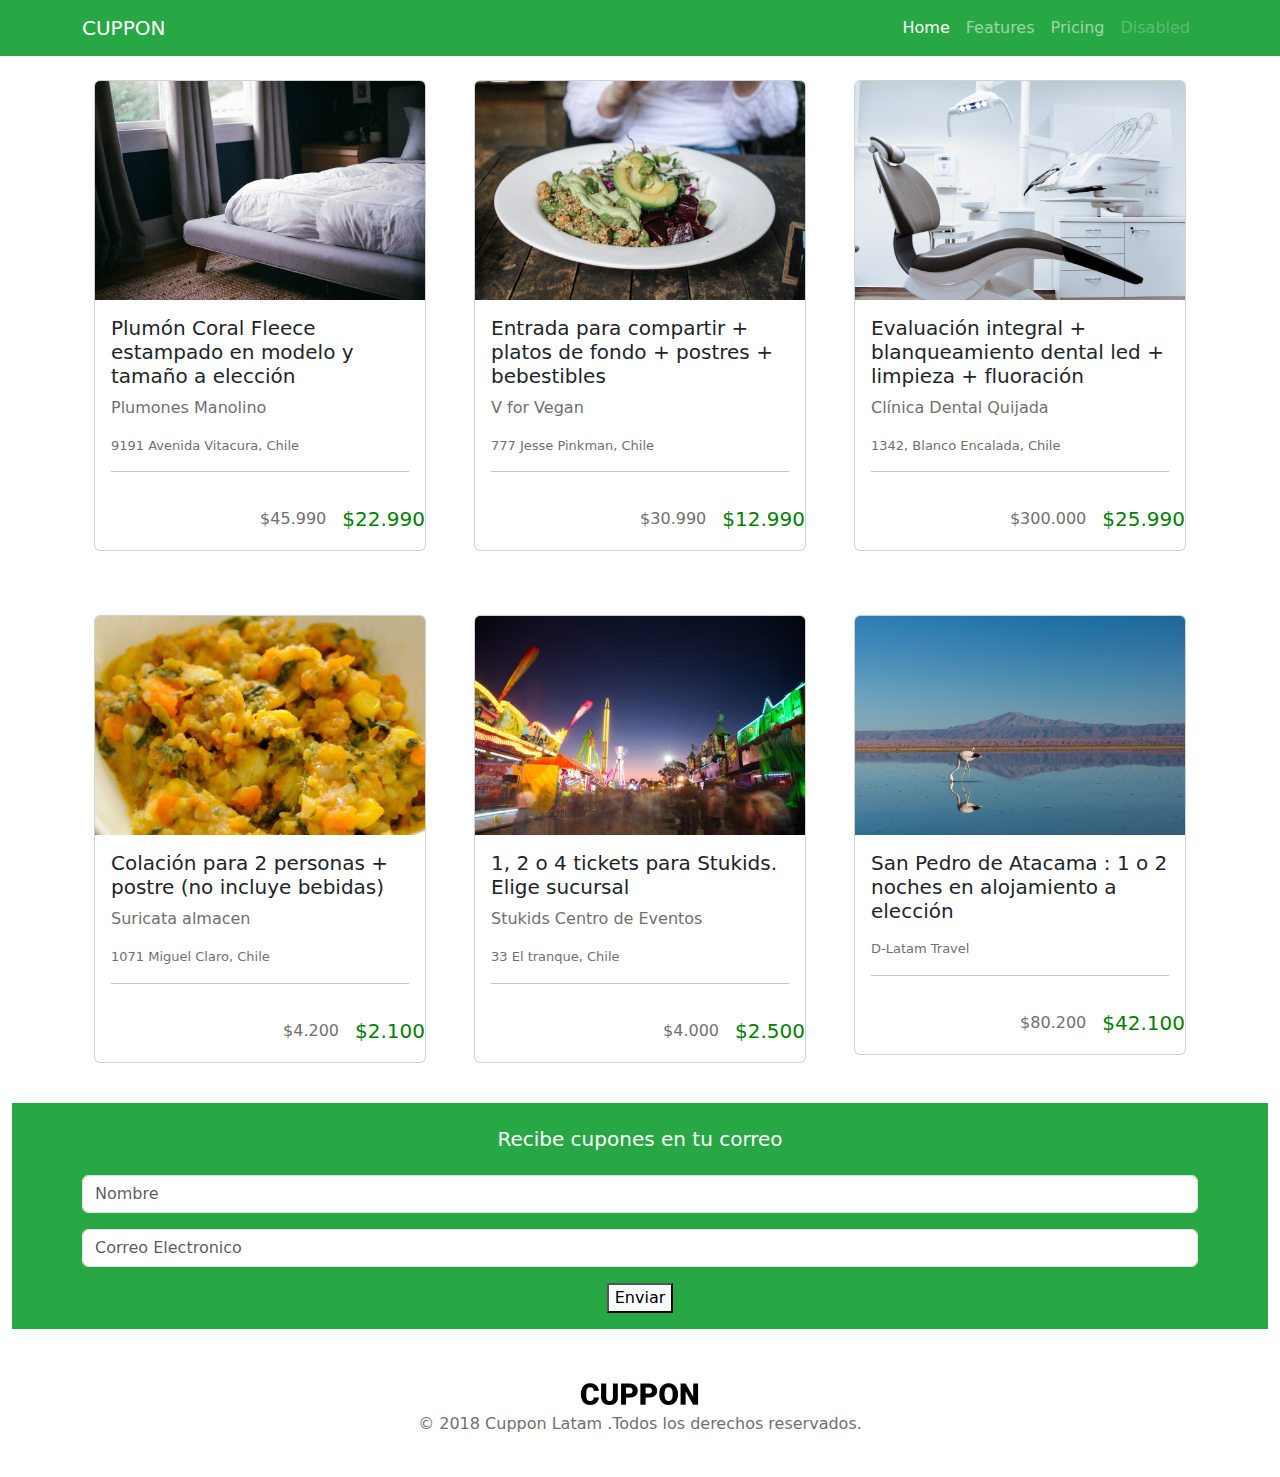
<file: bootstrap.html>
<!doctype html>
<html lang="es">
  <head>
    <meta charset="utf-8">
    <meta name="viewport" content="width=device-width, initial-scale=1">
    <title>cuppon</title>
    <link href="https://cdn.jsdelivr.net/npm/bootstrap@5.3.3/dist/css/bootstrap.min.css" rel="stylesheet" integrity="sha384-QWTKZyjpPEjISv5WaRU9OFeRpok6YctnYmDr5pNlyT2bRjXh0JMhjY6hW+ALEwIH" crossorigin="anonymous">
    <link rel="stylesheet" href="./assets/css/bootstrap.css">
  </head>
  <body>
    <header>
        <div class="container-fluid bg-verde">
            <nav class="container navbar navbar-expand-lg bg-verde" data-bs-theme="dark">
                <div class="container">
                  <a class="navbar-brand" href="#">CUPPON </a>
                  <button class="navbar-toggler" type="button" data-bs-toggle="collapse" data-bs-target="#navbarNav" aria-controls="navbarNav" aria-expanded="false" aria-label="Toggle navigation">
                    <span class="navbar-toggler-icon"></span>
                  </button>
                  <div class="collapse navbar-collapse justify-content-end" id="navbarNav">
                    <ul class="navbar-nav">
                      <li class="nav-item">
                        <a class="nav-link active" aria-current="page" href="#">Home</a>
                      </li>
                      <li class="nav-item">
                        <a class="nav-link" href="#">Features</a>
                      </li>
                      <li class="nav-item">
                        <a class="nav-link" href="#">Pricing</a>
                      </li>
                      <li class="nav-item">
                        <a class="nav-link disabled" aria-disabled="true">Disabled</a>
                      </li>
                    </ul>
                  </div>
                </div>
              </nav>
        </div>
       
    </header>

    <main class="container-fluid"> 
        <section>
            <div class="container text-center">
                <div class="row">
                  <div class="col-12 col-sm-6 col-lg-4 p-4 ">
                    <div class="card mb-3">
                        <img src="./assets/img/imagen1.jpeg" class="card-img-top" alt="plumon">
                        <div class="card-body">
                          <h5 class="card-title">Plumón Coral Fleece estampado en modelo y tamaño a elección</h5>
                          <p class="card-text p-16">Plumones Manolino</p>
                          <p class="card-text p-13" class="text-body-secondary">9191 Avenida Vitacura, Chile</p>
                          <hr>
                        </div>

                        <div class="d-flex justify-content-end gap-3">
                            <p class=" align-self-center pf-1">$45.990</p>
                            <p class="pf-2">$22.990</p>
                        </div>
                      </div>
                  </div>
                  <div class="col-12 col-sm-6 col-lg-4 p-4">
                    <div class="card mb-3">
                        <img src="./assets/img/imagen2.jpeg" class="card-img-top" alt="postre">
                        <div class="card-body">
                          <h5 class="card-title">Entrada para compartir + platos de fondo + postres + bebestibles</h5>
                          <p class="card-text p-16">  V for Vegan </p>
                          <p class="card-text p-13"class="text-body-secondary"> 777 Jesse Pinkman, Chile</p>
                          <hr>
                        </div>
                        <div class="d-flex justify-content-end gap-3">
                            <p class="align-self-center pf-1">$30.990</p>
                            <p class="pf-2">$12.990</p>
                        </div>
                      </div>
                  </div>
                  <div class="col-12 col-sm-6 col-lg-4 p-4">
                    <div class="card mb-3">
                        <img src="./assets/img/imagen3.jpeg" class="card-img-top" alt="sillon">
                        <div class="card-body">
                          <h5 class="card-title">Evaluación integral + blanqueamiento dental led + limpieza + fluoración</h5>
                          <p class="card-text p-16"> Clínica Dental Quijada</p>
                          <p class="card-text p-13" class="text-body-secondary">1342, Blanco Encalada, Chile</p>
                          <hr>
                        </div>
                        <div class="d-flex justify-content-end gap-3">
                            <p class="align-self-center pf-1">$300.000</p>
                            <p class="pf-2">$25.990</p>
                        </div>
                      </div>
                  </div>
                  <div class="col-12 col-sm-6 col-lg-4 p-4">
                    <div class="card mb-3">
                        <img src="./assets/img/imagen4.jpeg" class="card-img-top" alt="colacion">
                        <div class="card-body">
                          <h5 class="card-title">Colación para 2 personas + postre (no incluye bebidas)</h5>
                          <p class="card-text p-16"> Suricata almacen</p>
                          <p class="card-text p-13" class="text-body-secondary"> 1071 Miguel Claro, Chile </p>
                          <hr>
                        </div>
                        <div class="d-flex justify-content-end gap-3">
                            <p class="align-self-center pf-1">$4.200</p>
                            <p class="pf-2">$2.100</p>
                        </div>
                      </div>
                  </div>
                  <div class="col-12 col-sm-6 col-lg-4 p-4">
                    <div class="card mb-3">
                        <img src="./assets/img/imagen5.jpeg" class="card-img-top" alt="juegos">
                        <div class="card-body">
                          <h5 class="card-title">1, 2 o 4 tickets para Stukids. Elige sucursal</h5>
                          <p class="card-text p-16"> Stukids Centro de Eventos</p>
                          <p class="card-text p-13" class="text-body-secondary"> 33 El tranque, Chile</p>
                          <hr>
                        </div>
                        <div class="d-flex justify-content-end gap-3">
                            <p class="align-self-center pf-1">$4.000</p>
                            <p class="pf-2">$2.500</p>
                        </div>
                      </div>
                  </div>
                  <div class="col-12 col-sm-6 col-lg-4 p-4">
                    <div class="card mb-3">
                        <img src="./assets/img/imagen6.jpeg" class="card-img-top" alt="paisaje">
                        <div class="card-body">
                          <h5 class="card-title">San Pedro de Atacama : 1 o 2 noches en alojamiento a elección</h5>
                          <p class="card-text p-16"></p>
                          <p class="card-text p-13" class="text-body-secondary">D-Latam Travel</p>
                          <hr>
                        </div>
                        <div class="d-flex justify-content-end gap-3">
                            <p class="align-self-center pf-1">$80.200</p>
                            <p class="pf-2">$42.100</p>
                        </div>
                      </div>
                  </div>
                </div>
              </div>
        </section>

        <div class="container-fluid bg-verde text-white text-center">  
            <form class="mb-5 bg-verde container">
              <h2 class="pb-3 pt-4"> Recibe cupones en tu correo</h2>
                <div class="mb-3 ">
                  <input type="nombre" class="form-control" id="exampleInputEmail1" aria-describedby="nombre" placeholder="Nombre">
                </div>
                <div class="mb-3">
                  <input type="correo" class="form-control" id="exampleInputPassword1" placeholder="Correo Electronico">
                </div>
               
                <button type="submit" class=" text-bg-light mb-3">Enviar</button> 
              </form>
        </div>
        
    </main>

    <footer class="container-fluid">
      <div class="container">
        <div class="d-flex flex-column align-items-center" style="height: 100px;">
          <img src="./assets/img/logo.jpeg" alt="logo" class="logo"> 
          <p class="pf-pie">© 2018 Cuppon Latam .Todos los derechos reservados. </p> 
        </div>
      </div>
    </footer>

    <script src="https://cdn.jsdelivr.net/npm/bootstrap@5.3.3/dist/js/bootstrap.bundle.min.js" integrity="sha384-YvpcrYf0tY3lHB60NNkmXc5s9fDVZLESaAA55NDzOxhy9GkcIdslK1eN7N6jIeHz" crossorigin="anonymous"></script>
  </body>
</html>
</file>
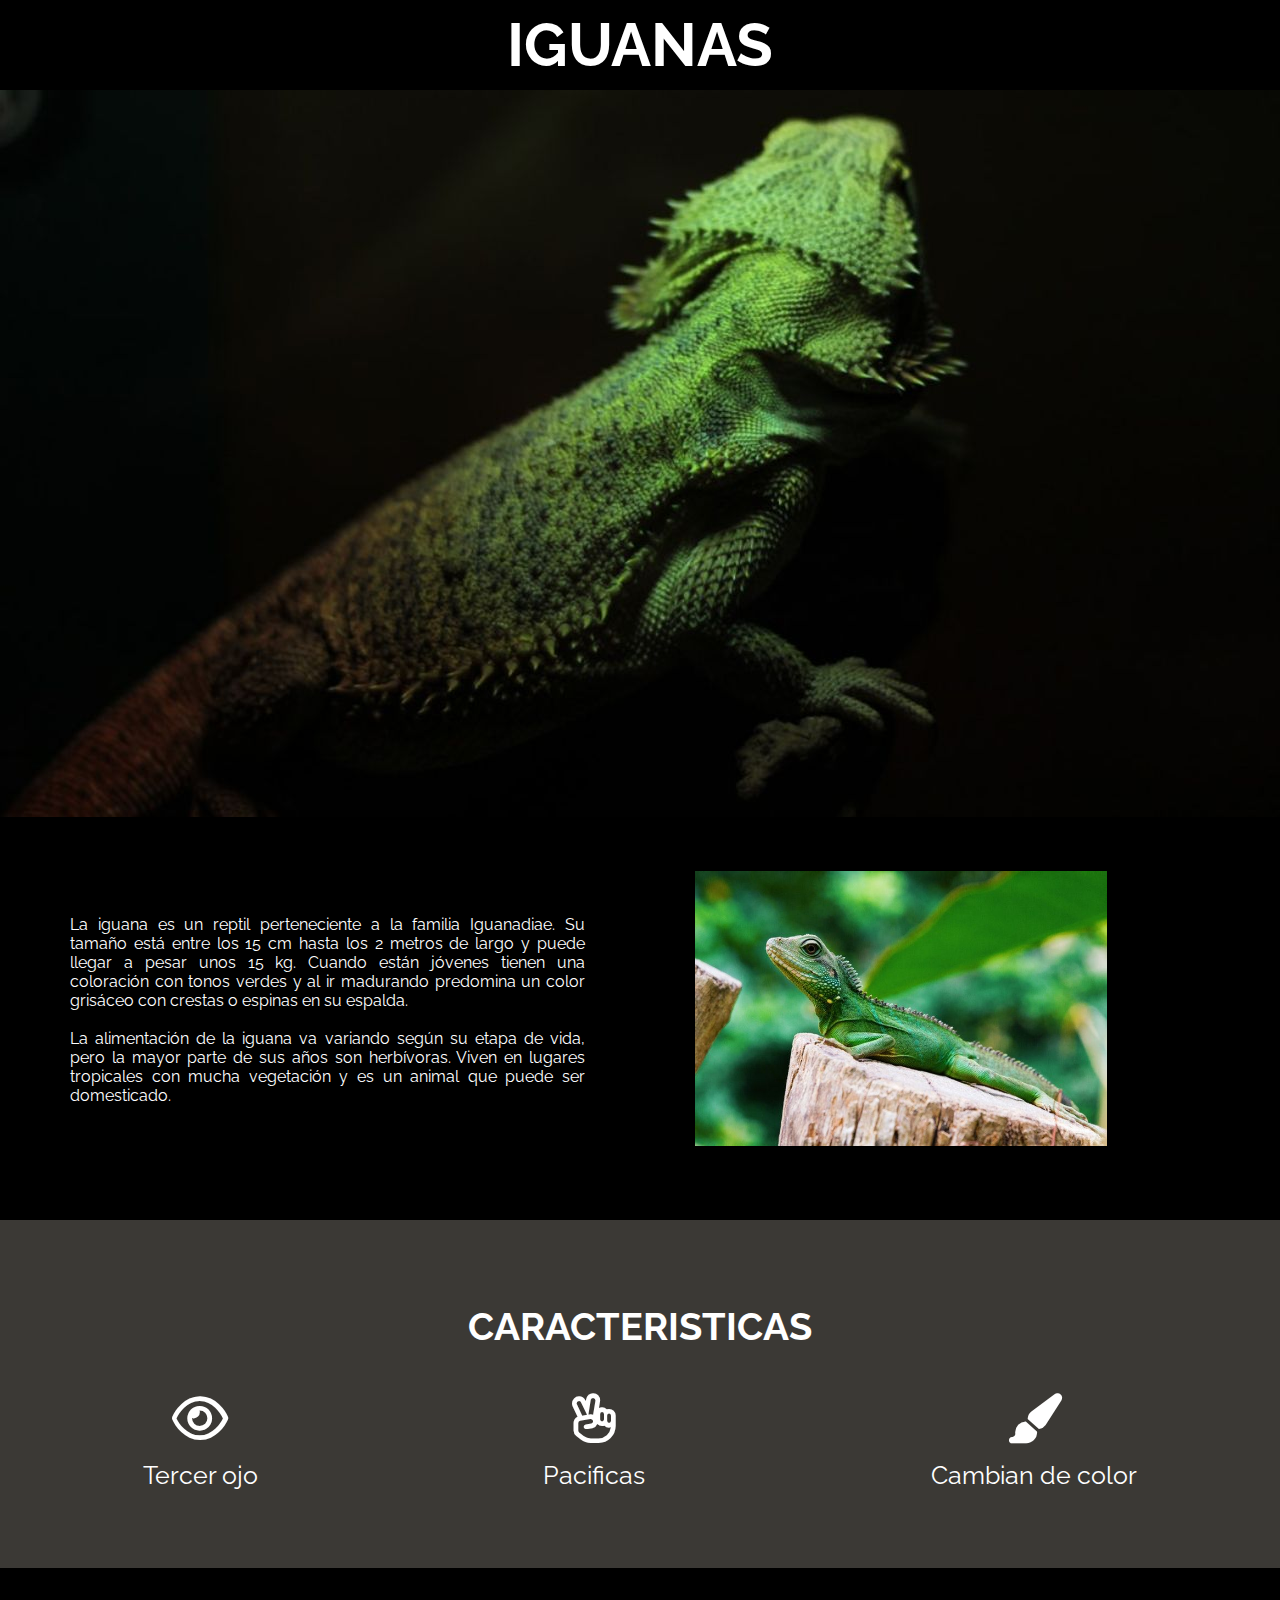
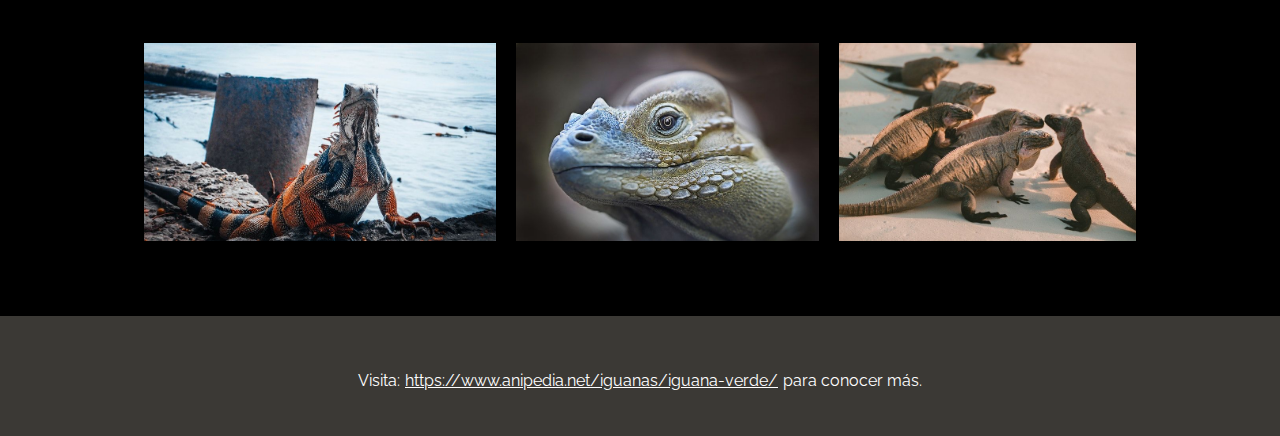
<file: iguana.html>
<!DOCTYPE html>
<html lang="es">
<head>
    <meta charset="UTF-8">
    <meta name="viewport" content="width=device-width, initial-scale=1.0">
    <link rel="stylesheet" href="./assets/css/iguana.css">
    <link rel="stylesheet" href="https://cdnjs.cloudflare.com/ajax/libs/font-awesome/6.0.0-beta3/css/all.min.css">
    <title>Iguana Page</title>
</head>
<body>
    <header>
        <h1>IGUANAS</h1>
    </header>

    <main>
        <div class="contenedor-img-principal">
            <img src="./assets/img/iguana-principal.jpeg" alt="iguana">
        </div>

       <div class="seccion-informacion">
            <div class="box-texto">
                <p>
                    La iguana es un reptil perteneciente a la familia Iguanadiae. Su tamaño está entre los 15 cm hasta los 2 metros de largo y puede llegar a pesar unos 15 kg. Cuando están jóvenes tienen una coloración con tonos verdes y al ir madurando predomina un color grisáceo con crestas o espinas en su espalda.
                </p>
                <br>
                <p>
                    La alimentación de la iguana va variando según su etapa de vida, pero la mayor parte de sus años son herbívoras. Viven en lugares tropicales con mucha vegetación y es un animal que puede ser domesticado.
                </p>
            </div>

            <div class="box-imagen">
                <img src="./assets/img/iguana1.jpeg" alt="iguana1">
            </div>
       </div>

       <section class="caracteristicas">
        <h2>CARACTERISTICAS</h2>
        <div class="contenedor">
            <div class="box-caracteristica">
                <i class="fa-regular fa-eye fa-2xl"></i>
                <p>Tercer ojo</p>
            </div>
            <div class="box-caracteristica">
                <i class="fa-regular fa-hand-peace fa-2xl"></i>
                <p>Pacificas</p>
            </div>
            <div class="box-caracteristica">
                <i class="fa-solid fa-paint-brush fa-2xl"></i>
                <p>Cambian de color </p>
            </div>
        </div>
       </section>

       <div class="imagenes">
        <div class="imagen">
            <img src="./assets/img/iguana2.jpeg" alt="iguana2">
        </div>
        <div class="imagen">
            <img src="./assets/img/iguana3.jpeg" alt="iguana3">
        </div>
        <div class="imagen">
            <img src="./assets/img/iguana4.jpeg" alt="iguana4">
        </div>
       </div>
    </main>

    <footer>
        <p> Visita: </p>
        <a href="https://www.anipedia.net/iguanas/iguana-verde/">  https://www.anipedia.net/iguanas/iguana-verde/  </a>
        <p> para conocer más.</p>
    </footer>
</body>
</html>
</file>
<file: assets/css/iguana.css>
@import url('https://fonts.googleapis.com/css2?family=Raleway:ital,wght@0,100..900;1,100..900&display=swap');

/* Formato inicial de la pagina*/

*{
    padding: 0;
    margin: 0;
    box-sizing: border-box;
    /*background-color: black; */
    color: white;
    font-family: "Raleway", sans-serif;
}

/* HEADER */

header{
    height: 90px;
    text-align: center;
    font-size: 30px;
    background-color: black;
}

header > h1 {
    padding: 10px
}

/* MAIN */

/* Seccion imagen principal */

.contenedor-img-principal{
    background-color: black;
}

.contenedor-img-principal > img{
    width: 100%;
    /*height: 727px; */
}

/* Seccion Informacion */

.seccion-informacion {
    background-color: black;
    display: flex;
    flex-direction: row;
    justify-content: center;
    padding: 50px 70px 70px 70px;
    gap: 110px;
}

.box-texto {
    width: 50%;
    display: flex;
    flex-direction: column;
    justify-content: center;
    text-align: justify;
}

.box-imagen {
    width: 50%;
}

.box-imagen > img {
    width: 80%;
}

/* Seccion caracteristicas*/

.caracteristicas {
    height: 348px;
    padding: 85px 0 0 0;
    background-color: #3b3935;
    text-align: center;
    font-size: 25px;
}

.caracteristicas > h2{
    padding-bottom: 15px;
}

.contenedor {
    display: flex;
    flex-direction: row;
    justify-content:space-around;
    padding: 40px 0 90px 0;
}

.box-caracteristica > i{
    padding-bottom: 40px;
}

/* Seccion imagenes*/

.imagenes{
    height: 348px;
    background-color: black;
    display: flex;
    padding: 75px 0 75px 0;
    justify-content: center;
    gap: 20px;
}


.imagen > img {
    width: 100%;
    height: 100%;
}

/* FOTTER */

footer{
    height: 120px;
    background-color: #3b3935;
    padding: 55px;
    display: flex;
    justify-content: center;
    gap: 5px;
}
</file>
